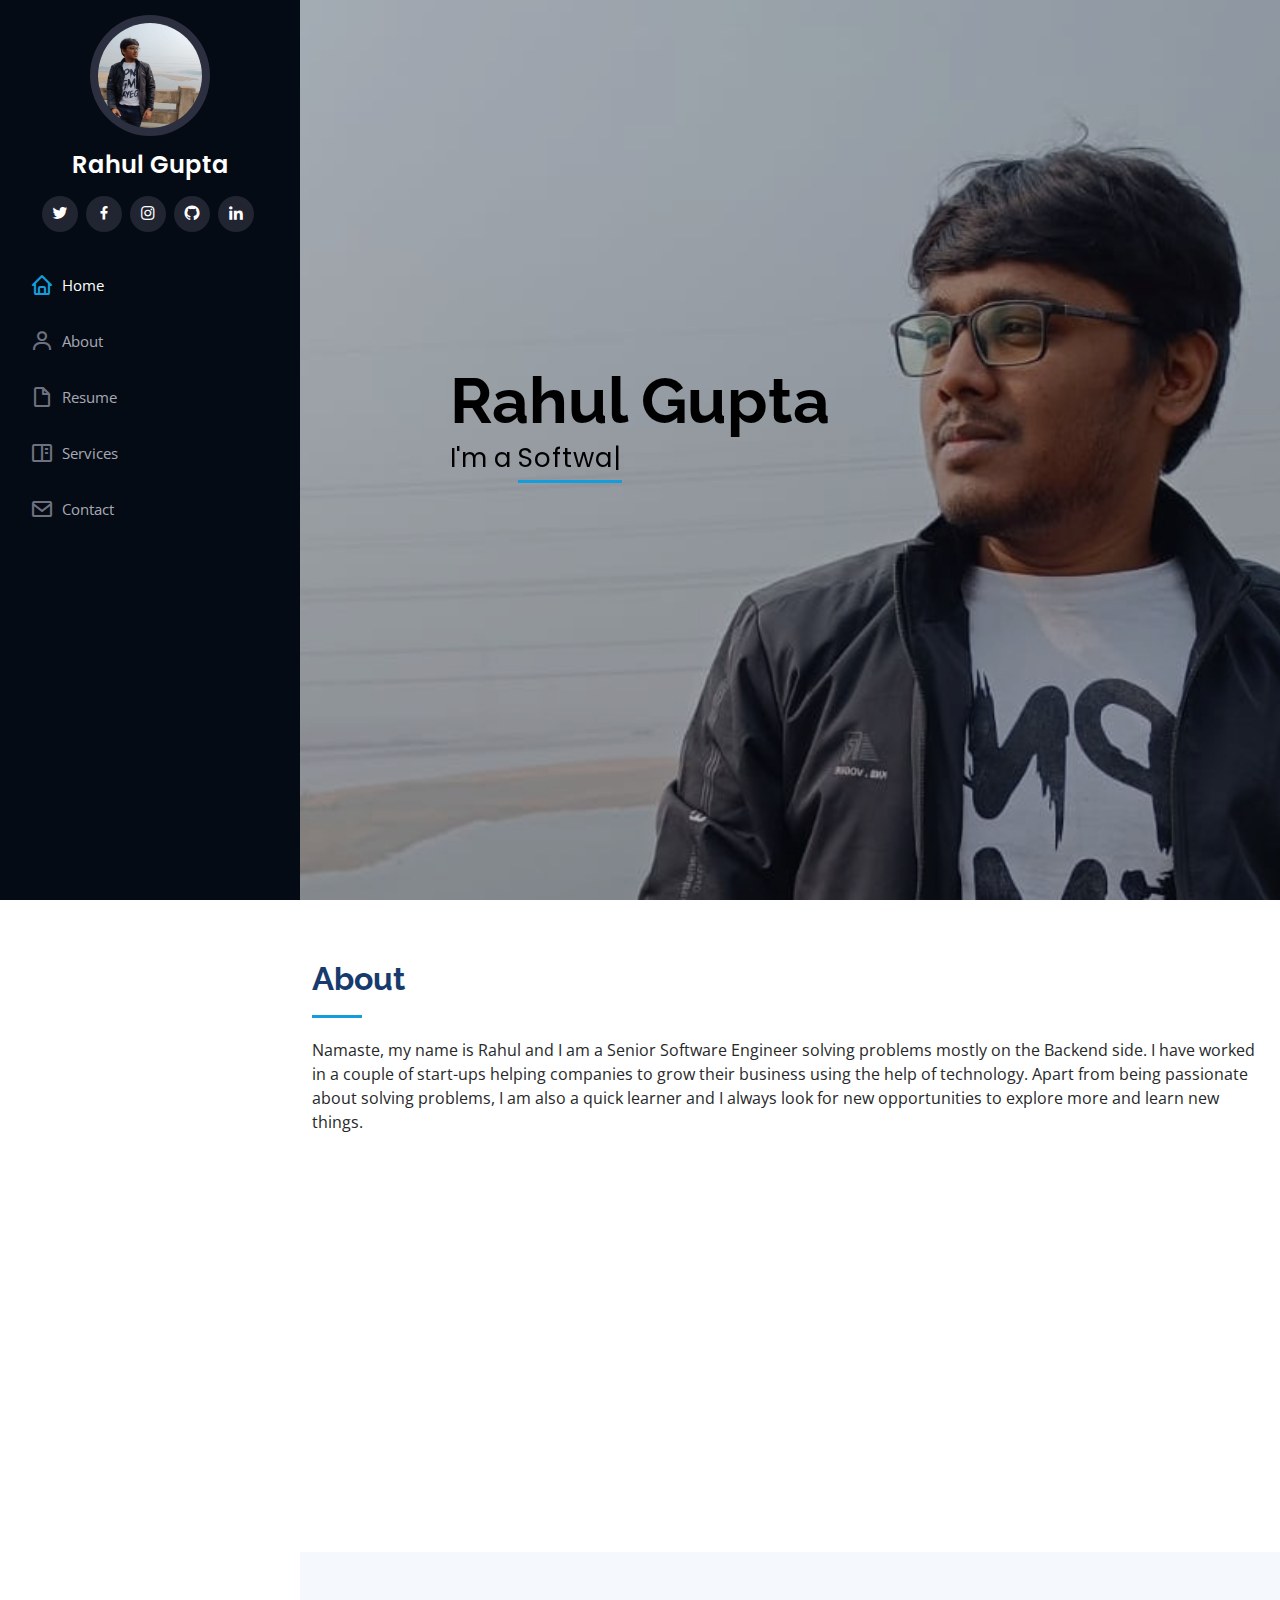
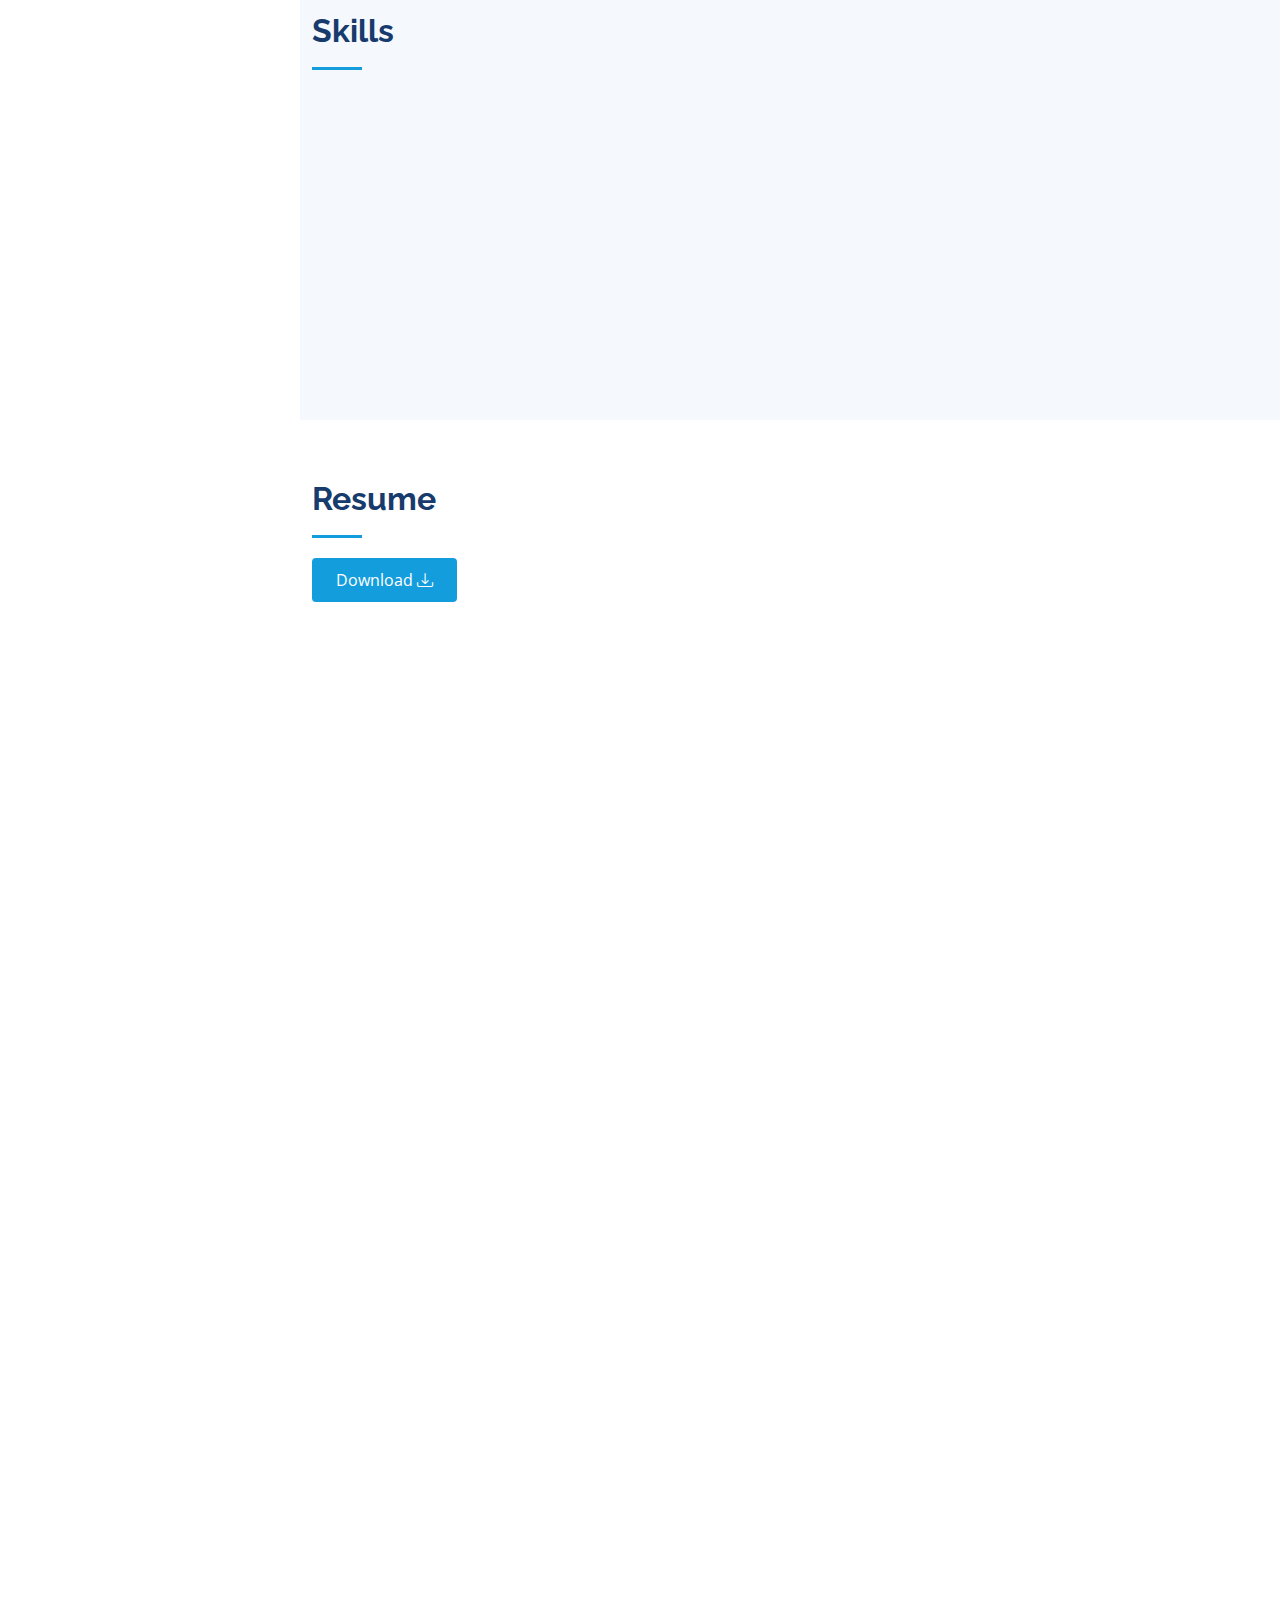
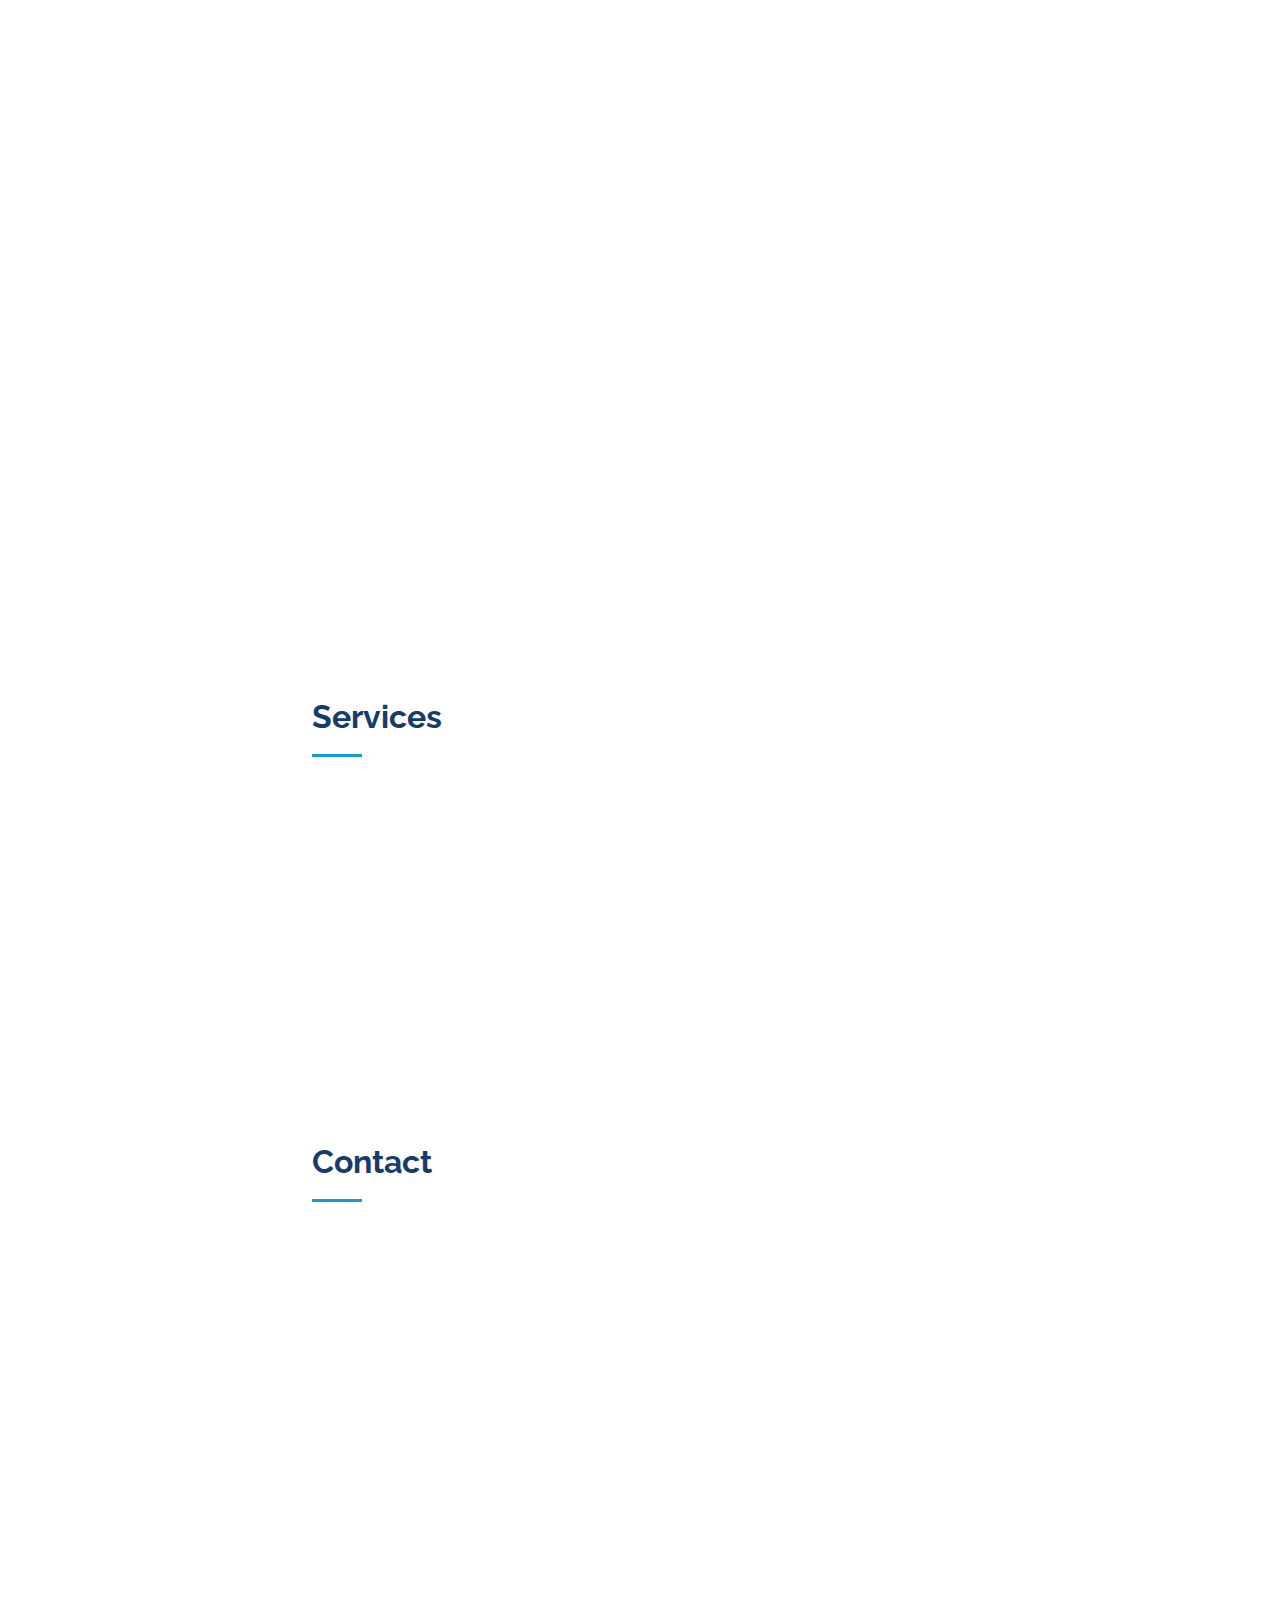
<file: index.html>
<!DOCTYPE html>
<html lang="en">

<head>
  <meta charset="utf-8">
  <meta content="width=device-width, initial-scale=1.0" name="viewport">

  <title>iPortfolio Bootstrap Template - Index</title>
  <meta content="" name="description">
  <meta content="" name="keywords">

  <!-- Favicons -->
  <link href="assets/img/favicon.png" rel="icon">
  <link href="assets/img/apple-touch-icon.png" rel="apple-touch-icon">

  <!-- Google Fonts -->
  <link href="https://fonts.googleapis.com/css?family=Open+Sans:300,300i,400,400i,600,600i,700,700i|Raleway:300,300i,400,400i,500,500i,600,600i,700,700i|Poppins:300,300i,400,400i,500,500i,600,600i,700,700i" rel="stylesheet">

  <!-- Vendor CSS Files -->
  <link href="assets/vendor/aos/aos.css" rel="stylesheet">
  <link href="assets/vendor/bootstrap/css/bootstrap.min.css" rel="stylesheet">
  <link href="assets/vendor/bootstrap-icons/bootstrap-icons.css" rel="stylesheet">
  <link href="assets/vendor/boxicons/css/boxicons.min.css" rel="stylesheet">
  <link href="assets/vendor/glightbox/css/glightbox.min.css" rel="stylesheet">
  <link href="assets/vendor/swiper/swiper-bundle.min.css" rel="stylesheet">

  <!-- Template Main CSS File -->
  <link href="assets/css/style.css" rel="stylesheet">

  <!-- =======================================================
  * Template Name: iPortfolio - v3.8.1
  * Template URL: https://bootstrapmade.com/iportfolio-bootstrap-portfolio-websites-template/
  * Author: BootstrapMade.com
  * License: https://bootstrapmade.com/license/
  ======================================================== -->
</head>

<body>

  <!-- ======= Mobile nav toggle button ======= -->
  <i class="bi bi-list mobile-nav-toggle d-xl-none"></i>

  <!-- ======= Header ======= -->
  <header id="header">
    <div class="d-flex flex-column">

      <div class="profile">
        <img src="assets/img/profile-img.jpg" alt="" class="img-fluid rounded-circle">
        <h1 class="text-light"><a href="index.html">Rahul Gupta</a></h1>
        <div class="social-links mt-3 text-center">
          <a href="https://twitter.com/RahulGu18995266" target="_blank" class="twitter"><i class="bx bxl-twitter"></i></a>
          <a href="https://www.facebook.com/profile.php?id=100006528968571" target="_blank" class="facebook"><i class="bx bxl-facebook"></i></a>
          <a href="https://www.instagram.com/rahulg4132/" target="_blank" class="instagram"><i class="bx bxl-instagram"></i></a>
          <a href="https://github.com/rahulg4132" target="_blank" class="github"><i class="bx bxl-github"></i></a>
          <a href="https://www.linkedin.com/in/rahul-gupta-300526149/" target="_blank" class="linkedin"><i class="bx bxl-linkedin"></i></a>
        </div>
      </div>

      <nav id="navbar" class="nav-menu navbar">
        <ul>
          <li><a href="#hero" class="nav-link scrollto active"><i class="bx bx-home"></i> <span>Home</span></a></li>
          <li><a href="#about" class="nav-link scrollto"><i class="bx bx-user"></i> <span>About</span></a></li>
          <li><a href="#resume" class="nav-link scrollto"><i class="bx bx-file-blank"></i> <span>Resume</span></a></li>
          <li><a href="#services" class="nav-link scrollto"><i class="bx bx-book-content"></i> <span>Services</span></a></li>
          <!-- <li><a href="#testimonials" class="nav-link scrollto"><i class="bx bx-server"></i> <span>Testimonials</span></a></li> -->
          <li><a href="#contact" class="nav-link scrollto"><i class="bx bx-envelope"></i> <span>Contact</span></a></li>
        </ul>
      </nav><!-- .nav-menu -->
    </div>
  </header><!-- End Header -->

  <!-- ======= Hero Section ======= -->
  <section id="hero" class="d-flex flex-column justify-content-center align-items-center">
    <div class="hero-container" data-aos="fade-in">
      <h1>Rahul Gupta</h1>
      <p>I'm a <span class="typed" data-typed-items="Software Engineer, Backend Developer"></span></p>
    </div>
  </section><!-- End Hero -->

  <main id="main">

    <!-- ======= About Section ======= -->
    <section id="about" class="about">
      <div class="container">

        <div class="section-title">
          <h2>About</h2>
          <p>Namaste, my name is Rahul and I am a Senior Software Engineer solving problems mostly on the Backend side. I have worked in a couple of start-ups helping companies to grow their business using the help of technology. Apart from being passionate about solving problems, I am also a quick learner and I always look for new opportunities to explore more and learn new things.</p>
        </div>

        <div class="row">
          <div class="col-lg-4" data-aos="fade-right">
            <img src="assets/img/profile-img.jpg" class="img-fluid" alt="">
          </div>
          <div class="col-lg-8 pt-4 pt-lg-0 content" data-aos="fade-left">
            <h3>Senior Software Engineer</h3>
            <p class="fst-italic">
              Backend Developer
            </p>
            <div class="row">
              <div class="col-lg-6">
                <ul>
                  <li><i class="bi bi-chevron-right"></i> <strong>Birthday:</strong> <span>19 Jan, 1998</span></li>
                  <li><i class="bi bi-chevron-right"></i> <strong>Website:</strong> <span>www.example.com</span></li>
                  <li><i class="bi bi-chevron-right"></i> <strong>Phone:</strong> <span>+91-7699601836</span></li>
                  <li><i class="bi bi-chevron-right"></i> <strong>Email:</strong> <span>rahulg4132@gmail.com</span></li>
                  
                </ul>
              </div>
              <div class="col-lg-6">
                <ul>
                  <li><i class="bi bi-chevron-right"></i> <strong>Age:</strong> <span>24</span></li>
                  <li><i class="bi bi-chevron-right"></i> <strong>Degree:</strong> <span>B.Tech</span></li>
                  <li><i class="bi bi-chevron-right"></i> <strong>College:</strong> <span>IIT (ISM) Dhanbad</span></li>
                  <li><i class="bi bi-chevron-right"></i> <strong>YOE:</strong> <span>2 yrs</span></li>
                </ul>
              </div>
            </div>
            <br>
            <p class="fst-italic">
              “Any fool can write code that a computer can understand. Good programmers write code that humans can understand.” -- Martin Fowler
            </p>
          </div>
        </div>

      </div>
    </section>
    <!-- End About Section -->

    <!-- ======= Facts Section ======= -->
    <!-- <section id="facts" class="facts">
      <div class="container">

        <div class="section-title">
          <h2>Facts</h2>
          <p>Magnam dolores commodi suscipit. Necessitatibus eius consequatur ex aliquid fuga eum quidem. Sit sint consectetur velit. Quisquam quos quisquam cupiditate. Et nemo qui impedit suscipit alias ea. Quia fugiat sit in iste officiis commodi quidem hic quas.</p>
        </div>

        <div class="row no-gutters">

          <div class="col-lg-3 col-md-6 d-md-flex align-items-md-stretch" data-aos="fade-up">
            <div class="count-box">
              <i class="bi bi-emoji-smile"></i>
              <span data-purecounter-start="0" data-purecounter-end="232" data-purecounter-duration="1" class="purecounter"></span>
              <p><strong>Happy Clients</strong> consequuntur quae</p>
            </div>
          </div>

          <div class="col-lg-3 col-md-6 d-md-flex align-items-md-stretch" data-aos="fade-up" data-aos-delay="100">
            <div class="count-box">
              <i class="bi bi-journal-richtext"></i>
              <span data-purecounter-start="0" data-purecounter-end="521" data-purecounter-duration="1" class="purecounter"></span>
              <p><strong>Projects</strong> adipisci atque cum quia aut</p>
            </div>
          </div>

          <div class="col-lg-3 col-md-6 d-md-flex align-items-md-stretch" data-aos="fade-up" data-aos-delay="200">
            <div class="count-box">
              <i class="bi bi-headset"></i>
              <span data-purecounter-start="0" data-purecounter-end="1453" data-purecounter-duration="1" class="purecounter"></span>
              <p><strong>Hours Of Support</strong> aut commodi quaerat</p>
            </div>
          </div>

          <div class="col-lg-3 col-md-6 d-md-flex align-items-md-stretch" data-aos="fade-up" data-aos-delay="300">
            <div class="count-box">
              <i class="bi bi-people"></i>
              <span data-purecounter-start="0" data-purecounter-end="32" data-purecounter-duration="1" class="purecounter"></span>
              <p><strong>Hard Workers</strong> rerum asperiores dolor</p>
            </div>
          </div>

        </div>

      </div>
    </section> -->
    <!-- End Facts Section -->

    <!-- ======= Skills Section ======= -->
    <section id="skills" class="skills section-bg">
      <div class="container">

        <div class="section-title">
          <h2>Skills</h2>
        </div>

        <div class="row skills-content">

          <div class="col-lg-6" data-aos="fade-up">

            <div class="progress">
              <span class="skill">Spring Boot <i class="val">85%</i></span>
              <div class="progress-bar-wrap">
                <div class="progress-bar" role="progressbar" aria-valuenow="85" aria-valuemin="0" aria-valuemax="100"></div>
              </div>
            </div>

            <div class="progress">
              <span class="skill">Node.js <i class="val">90%</i></span>
              <div class="progress-bar-wrap">
                <div class="progress-bar" role="progressbar" aria-valuenow="90" aria-valuemin="0" aria-valuemax="100"></div>
              </div>
            </div>

            <div class="progress">
              <span class="skill">AWS <i class="val">85%</i></span>
              <div class="progress-bar-wrap">
                <div class="progress-bar" role="progressbar" aria-valuenow="85" aria-valuemin="0" aria-valuemax="100"></div>
              </div>
            </div>

            <div class="progress">
              <span class="skill">GIT <i class="val">100%</i></span>
              <div class="progress-bar-wrap">
                <div class="progress-bar" role="progressbar" aria-valuenow="100" aria-valuemin="0" aria-valuemax="100"></div>
              </div>
            </div>

          </div>

          <div class="col-lg-6" data-aos="fade-up" data-aos-delay="100">

            <div class="progress">
              <span class="skill">Java <i class="val">95%</i></span>
              <div class="progress-bar-wrap">
                <div class="progress-bar" role="progressbar" aria-valuenow="95" aria-valuemin="0" aria-valuemax="100"></div>
              </div>
            </div>

            <div class="progress">
              <span class="skill">JavaScript <i class="val">90%</i></span>
              <div class="progress-bar-wrap">
                <div class="progress-bar" role="progressbar" aria-valuenow="90" aria-valuemin="0" aria-valuemax="100"></div>
              </div>
            </div>

            <div class="progress">
              <span class="skill">MySQL <i class="val">95%</i></span>
              <div class="progress-bar-wrap">
                <div class="progress-bar" role="progressbar" aria-valuenow="95" aria-valuemin="0" aria-valuemax="100"></div>
              </div>
            </div>

            <div class="progress">
              <span class="skill">Data Structures <i class="val">90%</i></span>
              <div class="progress-bar-wrap">
                <div class="progress-bar" role="progressbar" aria-valuenow="90" aria-valuemin="0" aria-valuemax="100"></div>
              </div>
            </div>

          </div>

        </div>

      </div>
    </section><!-- End Skills Section -->

    <!-- ======= Resume Section ======= -->
    <section id="resume" class="resume">
      <div class="container">

        <div class="section-title">
          <h2>Resume</h2>
          <button type="submit" onClick="window.open('https://drive.google.com/file/d/1LjHqsCtF-iK7hFUr6l5WvE7aHweCGL0A/view?usp=sharing');">
            Download <i class="bi bi-download"></i>
          </button>
        </div>

        <div class="row">

          <div class="col-lg-6" data-aos="fade-up">
            <h3 class="resume-title">Education</h3>
            <div class="resume-item">
              <h4>Bachelor of Technology</h4>
              <h6><em>Indian Institute of Technology (ISM) Dhanbad</em></h6>
              <h5>2016 - 2020</h5>
              <p>CGPA: <em>8.44</em></p>
            </div>
            <div class="resume-item">
              <h4>12th Standard, CBSE</h4>
              <h6><em>DAV Model School, Durgapur</em></h6>
              <h5>2016</h5>
              <p>Percentage: <em>90.8</em></p>
            </div>
            <div class="resume-item">
              <h4>10th Standard, ICSE</h4>
              <h6><em>St. Peter's School, Durgapur</em></h6>
              <h5>2014</h5>
              <p>Percentage: <em>91.8</em></p>
            </div>

            <h3 class="resume-title">Projects</h3>
            <div class="resume-item">
              <h4>CovidSit - A real-time update of the Corona situation</h4>
              <h5>July, 2020</h5>
              <ul>
                <li>Designed a web-app which fetches data of the Covid-19 affected people across the globe and displayed it with a graphical approach</li>
                <li>Framework used - ANGULAR</li>
                <li><a href = "https://github.com/rahulg4132/CovidSit">Github Repository Link</a></li>
              </ul>
            </div>
            <div class="resume-item">
              <h4>B-Spline Surface Fitting using Genetic Algorithm</h4>
              <h5>April, 2020</h5>
              <ul>
                <li>Applied Genetic Algorithm optimization approach in order to reconstruct a B-spline surface from a set of 3-D data points and the resultant reconstructed 3-D view of the object is displayed in Visual Studio using concepts of OpenGL</li>
                <li>Obtained data points by cad modelling and reconstructed surfaces with the help of reverse engineering</li>
              </ul>
            </div>

            <h3 class="resume-title">Interests</h3>
            <div class="resume-item">
              <p>Investment</p>
            </div>
            <div class="resume-item">
              <p>Travelling</p>
            </div>
            <div class="resume-item">
              <p>Solving Rubik's Cube</p>
            </div>
          </div>
          
          <div class="col-lg-6" data-aos="fade-up" data-aos-delay="100">
            <h3 class="resume-title">Professional Experience</h3>
            <div class="resume-item">
              <h4>Senior Software Engineer</h4>
              <h6><em>Headout</em></h6>
              <h5>Aug 2022 - Present</h5>
            </div>
            <div class="resume-item">
              <h4>Senior Software Engineer</h4>
              <h6><em>ula</em></h6>
              <h5>Nov 2021 - July 2022</h5>
              <ul>
                <li>Cash Reconciliation - Successfully designed and developed a fully event-driven system to handle the entire offline cash flow in ula system. Its already reconciling money worth $50,000 per day</li>
                <li>Successfully developed the entire Anti-Fraud feature to minimise the fraud by almost 75%, helping ula save almost $4,000/day</li>
              </ul>
            </div>
            <div class="resume-item">
              <h4>Software Engineer</h4>
              <h6><em>ula</em></h6>
              <h5>Nov 2020 - Nov 2021</h5>
              <ul>
                <li>Single-handedly developed pickup point recommendation engine which would suggest new & closer pickup point to the customer, ultimately helping both customer & the pickup point partners</li>
                <li>Successfully developed the entire backend for Logistics app, with almost 100% adoption rate. This helps us in tracking and increasing visibility of the orders and it has reduced operation teams effort</li>
                <li>Successfully designed and built the Delivery Fee concept in ula, leading to 50% growth in the no. of orders and 4% increase in the GMV</li>
                <li>Designed and developed the Aggregation system in ula which aggregates all the orders of the unique customers having the same SLA, thus simplifying multiple deliveries on a single day</li>
              </ul>
            </div>
            <div class="resume-item">
              <h4>Software Developer Trainee</h4>
              <h6><em>Beehyv Software Solutions Pvt. Ltd.</em></h6>
              <h5>Aug 2020 - Oct 2020</h5>
              <ul>
                <li>Underwent training for Full Stack Java Developer</li>
              </ul>
            </div>

            <h3 class="resume-title">Achievements</h3>
            <div class="resume-item">
              <p>Google Kickstart Round-F 2020, Rank - 1704</p>
            </div>
            <div class="resume-item">
              <p>GeeksforGeeks Institute Rank - 54 in Data Structures and Algorithms</p>
            </div>
            <div class="resume-item">
              <p>Secured 2nd rank in the online aptitude contest “Math Whiz” held by Learning Pundits</p>
            </div>
            <div class="resume-item">
              <p>Secured All India Rank 4132 among 1.5 million aspirants in JEE Advanced 2016</p>
            </div>
          </div>
        </div>

      </div>
    </section><!-- End Resume Section -->

    <!-- ======= Portfolio Section ======= -->
    <!-- <section id="portfolio" class="portfolio section-bg">
      <div class="container">

        <div class="section-title">
          <h2>Portfolio</h2>
          <p>Magnam dolores commodi suscipit. Necessitatibus eius consequatur ex aliquid fuga eum quidem. Sit sint consectetur velit. Quisquam quos quisquam cupiditate. Et nemo qui impedit suscipit alias ea. Quia fugiat sit in iste officiis commodi quidem hic quas.</p>
        </div>

        <div class="row" data-aos="fade-up">
          <div class="col-lg-12 d-flex justify-content-center">
            <ul id="portfolio-flters">
              <li data-filter="*" class="filter-active">All</li>
              <li data-filter=".filter-app">App</li>
              <li data-filter=".filter-card">Card</li>
              <li data-filter=".filter-web">Web</li>
            </ul>
          </div>
        </div>

        <div class="row portfolio-container" data-aos="fade-up" data-aos-delay="100">

          <div class="col-lg-4 col-md-6 portfolio-item filter-app">
            <div class="portfolio-wrap">
              <img src="assets/img/portfolio/portfolio-1.jpg" class="img-fluid" alt="">
              <div class="portfolio-links">
                <a href="assets/img/portfolio/portfolio-1.jpg" data-gallery="portfolioGallery" class="portfolio-lightbox" title="App 1"><i class="bx bx-plus"></i></a>
                <a href="portfolio-details.html" title="More Details"><i class="bx bx-link"></i></a>
              </div>
            </div>
          </div>

          <div class="col-lg-4 col-md-6 portfolio-item filter-web">
            <div class="portfolio-wrap">
              <img src="assets/img/portfolio/portfolio-2.jpg" class="img-fluid" alt="">
              <div class="portfolio-links">
                <a href="assets/img/portfolio/portfolio-2.jpg" data-gallery="portfolioGallery" class="portfolio-lightbox" title="Web 3"><i class="bx bx-plus"></i></a>
                <a href="portfolio-details.html" title="More Details"><i class="bx bx-link"></i></a>
              </div>
            </div>
          </div>

          <div class="col-lg-4 col-md-6 portfolio-item filter-app">
            <div class="portfolio-wrap">
              <img src="assets/img/portfolio/portfolio-3.jpg" class="img-fluid" alt="">
              <div class="portfolio-links">
                <a href="assets/img/portfolio/portfolio-3.jpg" data-gallery="portfolioGallery" class="portfolio-lightbox" title="App 2"><i class="bx bx-plus"></i></a>
                <a href="portfolio-details.html" title="More Details"><i class="bx bx-link"></i></a>
              </div>
            </div>
          </div>

          <div class="col-lg-4 col-md-6 portfolio-item filter-card">
            <div class="portfolio-wrap">
              <img src="assets/img/portfolio/portfolio-4.jpg" class="img-fluid" alt="">
              <div class="portfolio-links">
                <a href="assets/img/portfolio/portfolio-4.jpg" data-gallery="portfolioGallery" class="portfolio-lightbox" title="Card 2"><i class="bx bx-plus"></i></a>
                <a href="portfolio-details.html" title="More Details"><i class="bx bx-link"></i></a>
              </div>
            </div>
          </div>

          <div class="col-lg-4 col-md-6 portfolio-item filter-web">
            <div class="portfolio-wrap">
              <img src="assets/img/portfolio/portfolio-5.jpg" class="img-fluid" alt="">
              <div class="portfolio-links">
                <a href="assets/img/portfolio/portfolio-5.jpg" data-gallery="portfolioGallery" class="portfolio-lightbox" title="Web 2"><i class="bx bx-plus"></i></a>
                <a href="portfolio-details.html" title="More Details"><i class="bx bx-link"></i></a>
              </div>
            </div>
          </div>

          <div class="col-lg-4 col-md-6 portfolio-item filter-app">
            <div class="portfolio-wrap">
              <img src="assets/img/portfolio/portfolio-6.jpg" class="img-fluid" alt="">
              <div class="portfolio-links">
                <a href="assets/img/portfolio/portfolio-6.jpg" data-gallery="portfolioGallery" class="portfolio-lightbox" title="App 3"><i class="bx bx-plus"></i></a>
                <a href="portfolio-details.html" title="More Details"><i class="bx bx-link"></i></a>
              </div>
            </div>
          </div>

          <div class="col-lg-4 col-md-6 portfolio-item filter-card">
            <div class="portfolio-wrap">
              <img src="assets/img/portfolio/portfolio-7.jpg" class="img-fluid" alt="">
              <div class="portfolio-links">
                <a href="assets/img/portfolio/portfolio-7.jpg" data-gallery="portfolioGallery" class="portfolio-lightbox" title="Card 1"><i class="bx bx-plus"></i></a>
                <a href="portfolio-details.html" title="More Details"><i class="bx bx-link"></i></a>
              </div>
            </div>
          </div>

          <div class="col-lg-4 col-md-6 portfolio-item filter-card">
            <div class="portfolio-wrap">
              <img src="assets/img/portfolio/portfolio-8.jpg" class="img-fluid" alt="">
              <div class="portfolio-links">
                <a href="assets/img/portfolio/portfolio-8.jpg" data-gallery="portfolioGallery" class="portfolio-lightbox" title="Card 3"><i class="bx bx-plus"></i></a>
                <a href="portfolio-details.html" title="More Details"><i class="bx bx-link"></i></a>
              </div>
            </div>
          </div>

          <div class="col-lg-4 col-md-6 portfolio-item filter-web">
            <div class="portfolio-wrap">
              <img src="assets/img/portfolio/portfolio-9.jpg" class="img-fluid" alt="">
              <div class="portfolio-links">
                <a href="assets/img/portfolio/portfolio-9.jpg" data-gallery="portfolioGallery" class="portfolio-lightbox" title="Web 3"><i class="bx bx-plus"></i></a>
                <a href="portfolio-details.html" title="More Details"><i class="bx bx-link"></i></a>
              </div>
            </div>
          </div>

        </div>

      </div>
    </section> -->
    <!-- End Portfolio Section -->

    <!-- ======= Services Section ======= -->
    <section id="services" class="services">
      <div class="container">

        <div class="section-title">
          <h2>Services</h2>
        </div>

        <div class="row">
          <div class="col-lg-4 col-md-6 icon-box" data-aos="fade-up">
            <div class="icon"><i class="bi bi-code-slash"></i></div>
            <h4 class="title">Backend Development</h4>
            <p class="description">Having 2 years of experience and contributing to the technical industry with my knowledge of backend side development and growing the business of couple of start-ups in India</p>
          </div>
          <div class="col-lg-4 col-md-6 icon-box" data-aos="fade-up" data-aos-delay="100">
            <div class="icon"><i class="bi bi-globe"></i></div>
            <h4 class="title">Website Development</h4>
            <p class="description">Growing my knowledge in the website development side and working on couple of projects to get a proper grasp of it and excel in this field</p>
          </div>
          <!-- <div class="col-lg-4 col-md-6 icon-box" data-aos="fade-up" data-aos-delay="200">
            <div class="icon"><i class="bi bi-bar-chart"></i></div>
            <h4 class="title"><a href="">Sed ut perspiciatis</a></h4>
            <p class="description">Duis aute irure dolor in reprehenderit in voluptate velit esse cillum dolore eu fugiat nulla pariatur</p>
          </div>
          <div class="col-lg-4 col-md-6 icon-box" data-aos="fade-up" data-aos-delay="300">
            <div class="icon"><i class="bi bi-binoculars"></i></div>
            <h4 class="title"><a href="">Magni Dolores</a></h4>
            <p class="description">Excepteur sint occaecat cupidatat non proident, sunt in culpa qui officia deserunt mollit anim id est laborum</p>
          </div>
          <div class="col-lg-4 col-md-6 icon-box" data-aos="fade-up" data-aos-delay="400">
            <div class="icon"><i class="bi bi-brightness-high"></i></div>
            <h4 class="title"><a href="">Nemo Enim</a></h4>
            <p class="description">At vero eos et accusamus et iusto odio dignissimos ducimus qui blanditiis praesentium voluptatum deleniti atque</p>
          </div>
          <div class="col-lg-4 col-md-6 icon-box" data-aos="fade-up" data-aos-delay="500">
            <div class="icon"><i class="bi bi-calendar4-week"></i></div>
            <h4 class="title"><a href="">Eiusmod Tempor</a></h4>
            <p class="description">Et harum quidem rerum facilis est et expedita distinctio. Nam libero tempore, cum soluta nobis est eligendi</p>
          </div> -->
        </div>

      </div>
    </section>
    <!-- End Services Section -->

    <!-- ======= Testimonials Section ======= -->
    <!-- <section id="testimonials" class="testimonials section-bg">
      <div class="container">

        <div class="section-title">
          <h2>Testimonials</h2>
        </div>

        <div class="testimonials-slider swiper" data-aos="fade-up" data-aos-delay="100">
          <div class="swiper-wrapper">

            <div class="swiper-slide">
              <div class="testimonial-item" data-aos="fade-up">
                <p>
                  <i class="bx bxs-quote-alt-left quote-icon-left"></i>
                  Proin iaculis purus consequat sem cure digni ssim donec porttitora entum suscipit rhoncus. Accusantium quam, ultricies eget id, aliquam eget nibh et. Maecen aliquam, risus at semper.
                  <i class="bx bxs-quote-alt-right quote-icon-right"></i>
                </p>
                <img src="assets/img/testimonials/testimonials-1.jpg" class="testimonial-img" alt="">
                <h3>Saul Goodman</h3>
                <h4>Ceo &amp; Founder</h4>
              </div>
            </div>

            <div class="swiper-slide">
              <div class="testimonial-item" data-aos="fade-up" data-aos-delay="100">
                <p>
                  <i class="bx bxs-quote-alt-left quote-icon-left"></i>
                  Export tempor illum tamen malis malis eram quae irure esse labore quem cillum quid cillum eram malis quorum velit fore eram velit sunt aliqua noster fugiat irure amet legam anim culpa.
                  <i class="bx bxs-quote-alt-right quote-icon-right"></i>
                </p>
                <img src="assets/img/testimonials/testimonials-2.jpg" class="testimonial-img" alt="">
                <h3>Sara Wilsson</h3>
                <h4>Designer</h4>
              </div>
            </div>

            <div class="swiper-slide">
              <div class="testimonial-item" data-aos="fade-up" data-aos-delay="200">
                <p>
                  <i class="bx bxs-quote-alt-left quote-icon-left"></i>
                  Enim nisi quem export duis labore cillum quae magna enim sint quorum nulla quem veniam duis minim tempor labore quem eram duis noster aute amet eram fore quis sint minim.
                  <i class="bx bxs-quote-alt-right quote-icon-right"></i>
                </p>
                <img src="assets/img/testimonials/testimonials-3.jpg" class="testimonial-img" alt="">
                <h3>Jena Karlis</h3>
                <h4>Store Owner</h4>
              </div>
            </div>

          </div>
          <div class="swiper-pagination"></div>
        </div>

      </div>
    </section> -->
    <!-- End Testimonials Section -->

    <!-- ======= Contact Section ======= -->
    <section id="contact" class="contact">
      <div class="container">

        <div class="section-title">
          <h2>Contact</h2>
        </div>

        <div class="row" data-aos="fade-in">

          <div class="col-lg-5 d-flex align-items-stretch">
            <div class="info">
              <div class="address">
                <i class="bi bi-geo-alt"></i>
                <h4>Location:</h4>
                <p>16/7 Annapurna Nagar, Benachity, Durgapur - 713213</p>
              </div>

              <div class="email">
                <i class="bi bi-envelope"></i>
                <h4>Email:</h4>
                <p>rahulg4132@gmail.com</p>
              </div>

              <div class="phone">
                <i class="bi bi-phone"></i>
                <h4>Call:</h4>
                <p>+91-7699601836</p>
              </div>

              <div class="linkedin">
                <i class="bi bi-linkedin"></i>
                <h4>LinkedIn:</h4>
                <p><a href = "https://www.linkedin.com/in/rahul-gupta-300526149/" target="_blank">Visit</a></p>
                <!-- todo-rahul: open in new tab -->
              </div>

              <div class="github">
                <i class="bi bi-github"></i>
                <h4>Github:</h4>
                <p><a href = "https://github.com/rahulg4132" target="_blank">Visit</a></p>
              </div>

              <div class="website">
                <i class="bi bi-globe"></i>
                <h4>Website:</h4>
                <p><a href = "">Visit</a></p>
              </div>

              <!-- <iframe src="https://www.google.com/maps/embed?pb=!1m14!1m8!1m3!1d12097.433213460943!2d-74.0062269!3d40.7101282!3m2!1i1024!2i768!4f13.1!3m3!1m2!1s0x0%3A0xb89d1fe6bc499443!2sDowntown+Conference+Center!5e0!3m2!1smk!2sbg!4v1539943755621" frameborder="0" style="border:0; width: 100%; height: 290px;" allowfullscreen></iframe> -->
            </div>

          </div>

          <div class="col-lg-7 mt-5 mt-lg-0 d-flex align-items-stretch">
            <form action="forms/contact.php" method="post" role="form" class="php-email-form">
              <div class="row">
                <div class="form-group col-md-6">
                  <label for="name">Your Name</label>
                  <input type="text" name="name" class="form-control" id="name" required>
                </div>
                <div class="form-group col-md-6">
                  <label for="name">Your Email</label>
                  <input type="email" class="form-control" name="email" id="email" required>
                </div>
              </div>
              <div class="form-group">
                <label for="name">Subject</label>
                <input type="text" class="form-control" name="subject" id="subject" required>
              </div>
              <div class="form-group">
                <label for="name">Message</label>
                <textarea class="form-control" name="message" rows="10" required></textarea>
              </div>
              <div class="my-3">
                <div class="loading">Loading</div>
                <div class="error-message"></div>
                <div class="sent-message">Your message has been sent. Thank you!</div>
              </div>
              <div class="text-center"><button type="submit">Send Message</button></div>
            </form>
          </div>

        </div>

      </div>
    </section>
    <!-- End Contact Section -->

  </main><!-- End #main -->

  <!-- ======= Footer ======= -->
  <!-- All the links in the footer should remain intact. -->
  <!-- You can delete the links only if you purchased the pro version. -->
  <!-- Licensing information: https://bootstrapmade.com/license/ -->
  <!-- Purchase the pro version with working PHP/AJAX contact form: https://bootstrapmade.com/iportfolio-bootstrap-portfolio-websites-template/ -->
  <!-- <footer id="footer">
    <div class="container">
      <div class="copyright">
        &copy; Copyright <strong><span>iPortfolio</span></strong>
      </div>
      <div class="credits">
        
        Designed by <a href="https://bootstrapmade.com/">BootstrapMade</a>
      </div>
    </div>
  </footer> -->
  <!-- End  Footer -->

  <a href="#" class="back-to-top d-flex align-items-center justify-content-center"><i class="bi bi-arrow-up-short"></i></a>

  <!-- Vendor JS Files -->
  <script src="assets/vendor/purecounter/purecounter_vanilla.js"></script>
  <script src="assets/vendor/aos/aos.js"></script>
  <script src="assets/vendor/bootstrap/js/bootstrap.bundle.min.js"></script>
  <script src="assets/vendor/glightbox/js/glightbox.min.js"></script>
  <script src="assets/vendor/isotope-layout/isotope.pkgd.min.js"></script>
  <script src="assets/vendor/swiper/swiper-bundle.min.js"></script>
  <script src="assets/vendor/typed.js/typed.min.js"></script>
  <script src="assets/vendor/waypoints/noframework.waypoints.js"></script>
  <script src="assets/vendor/php-email-form/validate.js"></script>

  <!-- Template Main JS File -->
  <script src="assets/js/main.js"></script>

</body>

</html>
</file>
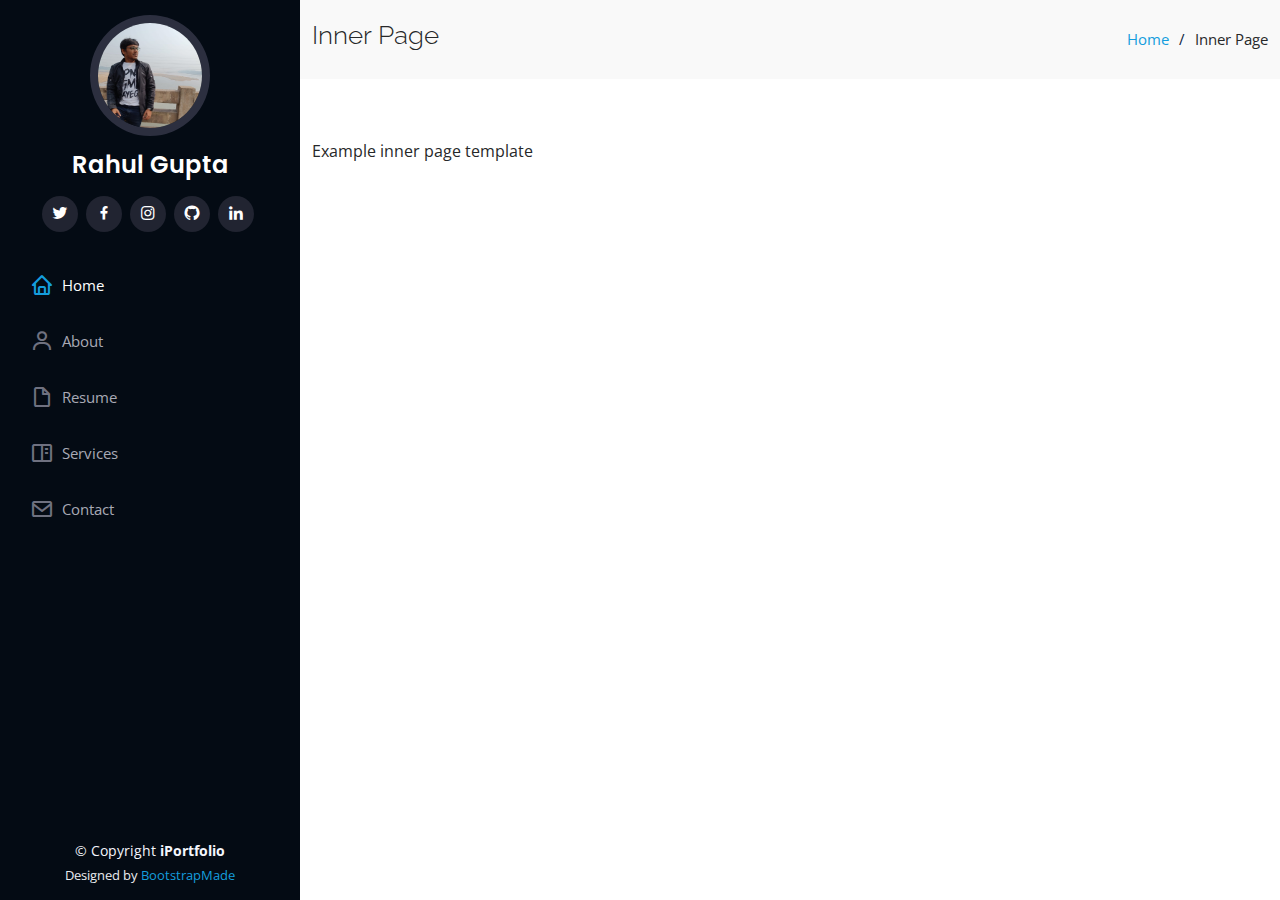
<file: inner-page.html>
<!DOCTYPE html>
<html lang="en">

<head>
  <meta charset="utf-8">
  <meta content="width=device-width, initial-scale=1.0" name="viewport">

  <title>Inner Page - iPortfolio Bootstrap Template</title>
  <meta content="" name="description">
  <meta content="" name="keywords">

  <!-- Favicons -->
  <link href="assets/img/favicon.png" rel="icon">
  <link href="assets/img/apple-touch-icon.png" rel="apple-touch-icon">

  <!-- Google Fonts -->
  <link href="https://fonts.googleapis.com/css?family=Open+Sans:300,300i,400,400i,600,600i,700,700i|Raleway:300,300i,400,400i,500,500i,600,600i,700,700i|Poppins:300,300i,400,400i,500,500i,600,600i,700,700i" rel="stylesheet">

  <!-- Vendor CSS Files -->
  <link href="assets/vendor/aos/aos.css" rel="stylesheet">
  <link href="assets/vendor/bootstrap/css/bootstrap.min.css" rel="stylesheet">
  <link href="assets/vendor/bootstrap-icons/bootstrap-icons.css" rel="stylesheet">
  <link href="assets/vendor/boxicons/css/boxicons.min.css" rel="stylesheet">
  <link href="assets/vendor/glightbox/css/glightbox.min.css" rel="stylesheet">
  <link href="assets/vendor/swiper/swiper-bundle.min.css" rel="stylesheet">

  <!-- Template Main CSS File -->
  <link href="assets/css/style.css" rel="stylesheet">

  <!-- =======================================================
  * Template Name: iPortfolio - v3.8.1
  * Template URL: https://bootstrapmade.com/iportfolio-bootstrap-portfolio-websites-template/
  * Author: BootstrapMade.com
  * License: https://bootstrapmade.com/license/
  ======================================================== -->
</head>

<body>

  <!-- ======= Mobile nav toggle button ======= -->
  <i class="bi bi-list mobile-nav-toggle d-xl-none"></i>

  <!-- ======= Header ======= -->
  <header id="header">
    <div class="d-flex flex-column">

      <div class="profile">
        <img src="assets/img/profile-img.jpg" alt="" class="img-fluid rounded-circle">
        <h1 class="text-light"><a href="index.html">Rahul Gupta</a></h1>
        <div class="social-links mt-3 text-center">
          <a href="https://twitter.com/RahulGu18995266" target="_blank" class="twitter"><i class="bx bxl-twitter"></i></a>
          <a href="https://www.facebook.com/profile.php?id=100006528968571" target="_blank" class="facebook"><i class="bx bxl-facebook"></i></a>
          <a href="https://www.instagram.com/rahulg4132/" target="_blank" class="instagram"><i class="bx bxl-instagram"></i></a>
          <a href="https://github.com/rahulg4132" target="_blank" class="github"><i class="bx bxl-github"></i></a>
          <a href="https://www.linkedin.com/in/rahul-gupta-300526149/" target="_blank" class="linkedin"><i class="bx bxl-linkedin"></i></a>
        </div>
      </div>

      <nav id="navbar" class="nav-menu navbar">
        <ul>
          <li><a href="#hero" class="nav-link scrollto active"><i class="bx bx-home"></i> <span>Home</span></a></li>
          <li><a href="#about" class="nav-link scrollto"><i class="bx bx-user"></i> <span>About</span></a></li>
          <li><a href="#resume" class="nav-link scrollto"><i class="bx bx-file-blank"></i> <span>Resume</span></a></li>
          <li><a href="#services" class="nav-link scrollto"><i class="bx bx-book-content"></i> <span>Services</span></a></li>
          <!-- <li><a href="#testimonials" class="nav-link scrollto"><i class="bx bx-server"></i> <span>Testimonials</span></a></li> -->
          <li><a href="#contact" class="nav-link scrollto"><i class="bx bx-envelope"></i> <span>Contact</span></a></li>
        </ul>
      </nav><!-- .nav-menu -->
    </div>
  </header><!-- End Header -->

  <main id="main">

    <!-- ======= Breadcrumbs ======= -->
    <section class="breadcrumbs">
      <div class="container">

        <div class="d-flex justify-content-between align-items-center">
          <h2>Inner Page</h2>
          <ol>
            <li><a href="index.html">Home</a></li>
            <li>Inner Page</li>
          </ol>
        </div>

      </div>
    </section><!-- End Breadcrumbs -->

    <section class="inner-page">
      <div class="container">
        <p>
          Example inner page template
        </p>
      </div>
    </section>

  </main><!-- End #main -->

  <!-- ======= Footer ======= -->
  <footer id="footer">
    <div class="container">
      <div class="copyright">
        &copy; Copyright <strong><span>iPortfolio</span></strong>
      </div>
      <div class="credits">
        <!-- All the links in the footer should remain intact. -->
        <!-- You can delete the links only if you purchased the pro version. -->
        <!-- Licensing information: https://bootstrapmade.com/license/ -->
        <!-- Purchase the pro version with working PHP/AJAX contact form: https://bootstrapmade.com/iportfolio-bootstrap-portfolio-websites-template/ -->
        Designed by <a href="https://bootstrapmade.com/">BootstrapMade</a>
      </div>
    </div>
  </footer><!-- End  Footer -->

  <a href="#" class="back-to-top d-flex align-items-center justify-content-center"><i class="bi bi-arrow-up-short"></i></a>

  <!-- Vendor JS Files -->
  <script src="assets/vendor/purecounter/purecounter_vanilla.js"></script>
  <script src="assets/vendor/aos/aos.js"></script>
  <script src="assets/vendor/bootstrap/js/bootstrap.bundle.min.js"></script>
  <script src="assets/vendor/glightbox/js/glightbox.min.js"></script>
  <script src="assets/vendor/isotope-layout/isotope.pkgd.min.js"></script>
  <script src="assets/vendor/swiper/swiper-bundle.min.js"></script>
  <script src="assets/vendor/typed.js/typed.min.js"></script>
  <script src="assets/vendor/waypoints/noframework.waypoints.js"></script>
  <script src="assets/vendor/php-email-form/validate.js"></script>

  <!-- Template Main JS File -->
  <script src="assets/js/main.js"></script>

</body>

</html>
</file>
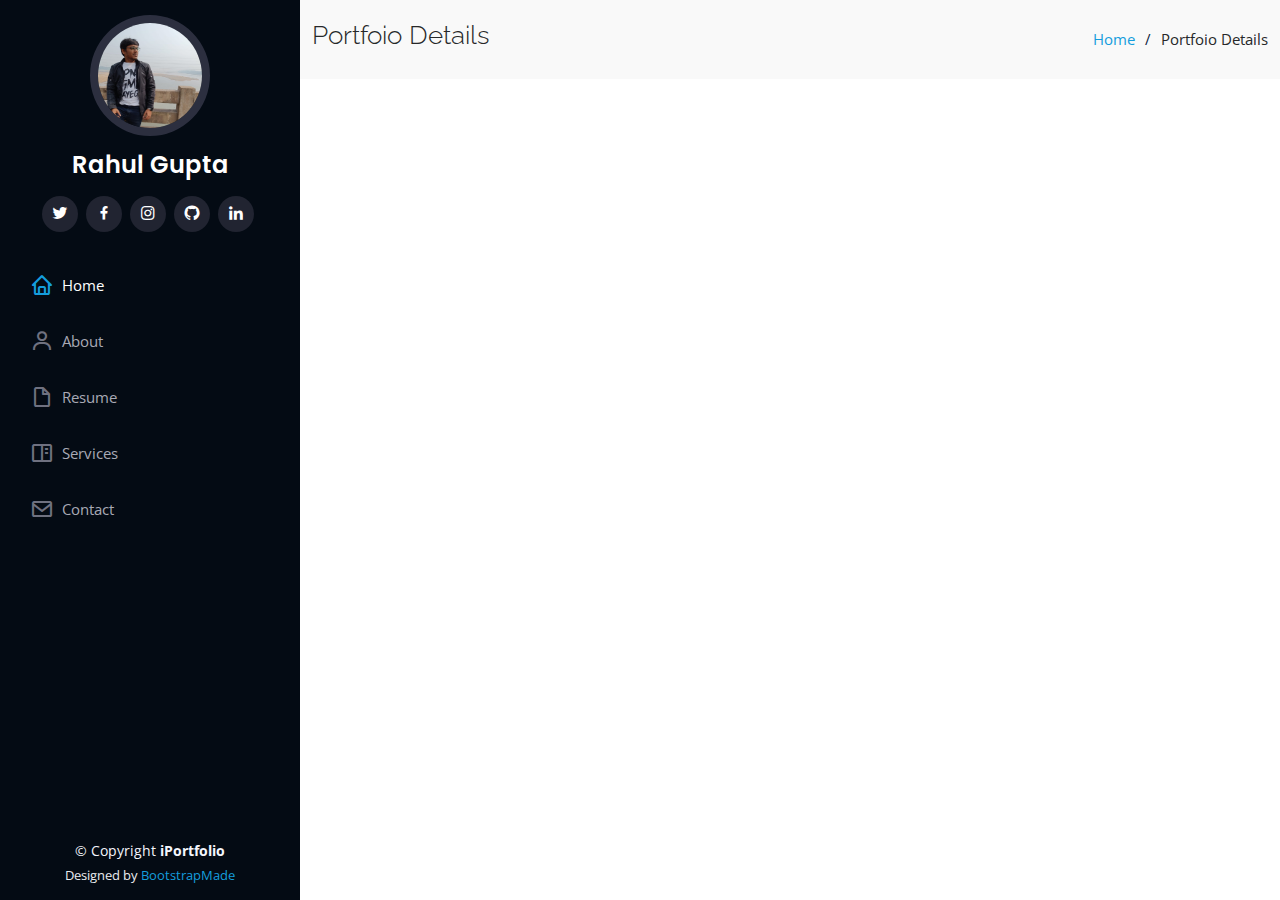
<file: portfolio-details.html>
<!DOCTYPE html>
<html lang="en">

<head>
  <meta charset="utf-8">
  <meta content="width=device-width, initial-scale=1.0" name="viewport">

  <title>Portfolio Details - iPortfolio Bootstrap Template</title>
  <meta content="" name="description">
  <meta content="" name="keywords">

  <!-- Favicons -->
  <link href="assets/img/favicon.png" rel="icon">
  <link href="assets/img/apple-touch-icon.png" rel="apple-touch-icon">

  <!-- Google Fonts -->
  <link href="https://fonts.googleapis.com/css?family=Open+Sans:300,300i,400,400i,600,600i,700,700i|Raleway:300,300i,400,400i,500,500i,600,600i,700,700i|Poppins:300,300i,400,400i,500,500i,600,600i,700,700i" rel="stylesheet">

  <!-- Vendor CSS Files -->
  <link href="assets/vendor/aos/aos.css" rel="stylesheet">
  <link href="assets/vendor/bootstrap/css/bootstrap.min.css" rel="stylesheet">
  <link href="assets/vendor/bootstrap-icons/bootstrap-icons.css" rel="stylesheet">
  <link href="assets/vendor/boxicons/css/boxicons.min.css" rel="stylesheet">
  <link href="assets/vendor/glightbox/css/glightbox.min.css" rel="stylesheet">
  <link href="assets/vendor/swiper/swiper-bundle.min.css" rel="stylesheet">

  <!-- Template Main CSS File -->
  <link href="assets/css/style.css" rel="stylesheet">

  <!-- =======================================================
  * Template Name: iPortfolio - v3.8.1
  * Template URL: https://bootstrapmade.com/iportfolio-bootstrap-portfolio-websites-template/
  * Author: BootstrapMade.com
  * License: https://bootstrapmade.com/license/
  ======================================================== -->
</head>

<body>

  <!-- ======= Mobile nav toggle button ======= -->
  <i class="bi bi-list mobile-nav-toggle d-xl-none"></i>

  <!-- ======= Header ======= -->
  <header id="header">
    <div class="d-flex flex-column">

      <div class="profile">
        <img src="assets/img/profile-img.jpg" alt="" class="img-fluid rounded-circle">
        <h1 class="text-light"><a href="index.html">Rahul Gupta</a></h1>
        <div class="social-links mt-3 text-center">
          <a href="https://twitter.com/RahulGu18995266" target="_blank" class="twitter"><i class="bx bxl-twitter"></i></a>
          <a href="https://www.facebook.com/profile.php?id=100006528968571" target="_blank" class="facebook"><i class="bx bxl-facebook"></i></a>
          <a href="https://www.instagram.com/rahulg4132/" target="_blank" class="instagram"><i class="bx bxl-instagram"></i></a>
          <a href="https://github.com/rahulg4132" target="_blank" class="github"><i class="bx bxl-github"></i></a>
          <a href="https://www.linkedin.com/in/rahul-gupta-300526149/" target="_blank" class="linkedin"><i class="bx bxl-linkedin"></i></a>
        </div>
      </div>

      <nav id="navbar" class="nav-menu navbar">
        <ul>
          <li><a href="#hero" class="nav-link scrollto active"><i class="bx bx-home"></i> <span>Home</span></a></li>
          <li><a href="#about" class="nav-link scrollto"><i class="bx bx-user"></i> <span>About</span></a></li>
          <li><a href="#resume" class="nav-link scrollto"><i class="bx bx-file-blank"></i> <span>Resume</span></a></li>
          <li><a href="#services" class="nav-link scrollto"><i class="bx bx-book-content"></i> <span>Services</span></a></li>
          <!-- <li><a href="#testimonials" class="nav-link scrollto"><i class="bx bx-server"></i> <span>Testimonials</span></a></li> -->
          <li><a href="#contact" class="nav-link scrollto"><i class="bx bx-envelope"></i> <span>Contact</span></a></li>
        </ul>
      </nav><!-- .nav-menu -->
    </div>
  </header><!-- End Header -->

  <main id="main">

    <!-- ======= Breadcrumbs ======= -->
    <section id="breadcrumbs" class="breadcrumbs">
      <div class="container">

        <div class="d-flex justify-content-between align-items-center">
          <h2>Portfoio Details</h2>
          <ol>
            <li><a href="index.html">Home</a></li>
            <li>Portfoio Details</li>
          </ol>
        </div>

      </div>
    </section><!-- End Breadcrumbs -->

    <!-- ======= Portfolio Details Section ======= -->
    <!-- <section id="portfolio-details" class="portfolio-details">
      <div class="container">

        <div class="row gy-4">

          <div class="col-lg-8">
            <div class="portfolio-details-slider swiper">
              <div class="swiper-wrapper align-items-center">

                <div class="swiper-slide">
                  <img src="assets/img/portfolio/portfolio-details-1.jpg" alt="">
                </div>

                <div class="swiper-slide">
                  <img src="assets/img/portfolio/portfolio-details-2.jpg" alt="">
                </div>

                <div class="swiper-slide">
                  <img src="assets/img/portfolio/portfolio-details-3.jpg" alt="">
                </div>

              </div>
              <div class="swiper-pagination"></div>
            </div>
          </div>

          <div class="col-lg-4">
            <div class="portfolio-info">
              <h3>Project information</h3>
              <ul>
                <li><strong>Category</strong>: Web design</li>
                <li><strong>Client</strong>: ASU Company</li>
                <li><strong>Project date</strong>: 01 March, 2020</li>
                <li><strong>Project URL</strong>: <a href="#">www.example.com</a></li>
              </ul>
            </div>
            <div class="portfolio-description">
              <h2>This is an example of portfolio detail</h2>
              <p>
                Autem ipsum nam porro corporis rerum. Quis eos dolorem eos itaque inventore commodi labore quia quia. Exercitationem repudiandae officiis neque suscipit non officia eaque itaque enim. Voluptatem officia accusantium nesciunt est omnis tempora consectetur dignissimos. Sequi nulla at esse enim cum deserunt eius.
              </p>
            </div>
          </div>

        </div>

      </div>
    </section> -->
    <!-- End Portfolio Details Section -->

  </main><!-- End #main -->

  <!-- ======= Footer ======= -->
  <footer id="footer">
    <div class="container">
      <div class="copyright">
        &copy; Copyright <strong><span>iPortfolio</span></strong>
      </div>
      <div class="credits">
        <!-- All the links in the footer should remain intact. -->
        <!-- You can delete the links only if you purchased the pro version. -->
        <!-- Licensing information: https://bootstrapmade.com/license/ -->
        <!-- Purchase the pro version with working PHP/AJAX contact form: https://bootstrapmade.com/iportfolio-bootstrap-portfolio-websites-template/ -->
        Designed by <a href="https://bootstrapmade.com/">BootstrapMade</a>
      </div>
    </div>
  </footer><!-- End  Footer -->

  <a href="#" class="back-to-top d-flex align-items-center justify-content-center"><i class="bi bi-arrow-up-short"></i></a>

  <!-- Vendor JS Files -->
  <script src="assets/vendor/purecounter/purecounter_vanilla.js"></script>
  <script src="assets/vendor/aos/aos.js"></script>
  <script src="assets/vendor/bootstrap/js/bootstrap.bundle.min.js"></script>
  <script src="assets/vendor/glightbox/js/glightbox.min.js"></script>
  <script src="assets/vendor/isotope-layout/isotope.pkgd.min.js"></script>
  <script src="assets/vendor/swiper/swiper-bundle.min.js"></script>
  <script src="assets/vendor/typed.js/typed.min.js"></script>
  <script src="assets/vendor/waypoints/noframework.waypoints.js"></script>
  <script src="assets/vendor/php-email-form/validate.js"></script>

  <!-- Template Main JS File -->
  <script src="assets/js/main.js"></script>

</body>

</html>
</file>
<file: assets/css/style.css>
/**
* Template Name: iPortfolio - v3.8.1
* Template URL: https://bootstrapmade.com/iportfolio-bootstrap-portfolio-websites-template/
* Author: BootstrapMade.com
* License: https://bootstrapmade.com/license/
*/

/*--------------------------------------------------------------
# General
--------------------------------------------------------------*/
body {
  font-family: "Open Sans", sans-serif;
  color: #272829;
}

a {
  color: #149ddd;
  text-decoration: none;
}

a:hover {
  color: #37b3ed;
  text-decoration: none;
}

h1,
h2,
h3,
h4,
h5,
h6 {
  font-family: "Raleway", sans-serif;
}

/*--------------------------------------------------------------
# Back to top button
--------------------------------------------------------------*/
.back-to-top {
  position: fixed;
  visibility: hidden;
  opacity: 0;
  right: 15px;
  bottom: 15px;
  z-index: 996;
  background: #149ddd;
  width: 40px;
  height: 40px;
  border-radius: 50px;
  transition: all 0.4s;
}

.back-to-top i {
  font-size: 28px;
  color: #fff;
  line-height: 0;
}

.back-to-top:hover {
  background: #2eafec;
  color: #fff;
}

.back-to-top.active {
  visibility: visible;
  opacity: 1;
}

/*--------------------------------------------------------------
# Header
--------------------------------------------------------------*/
#header {
  position: fixed;
  top: 0;
  left: 0;
  bottom: 0;
  width: 300px;
  transition: all ease-in-out 0.5s;
  z-index: 9997;
  transition: all 0.5s;
  padding: 0 15px;
  background: #040b14;
  overflow-y: auto;
}

#header .profile img {
  margin: 15px auto;
  display: block;
  width: 120px;
  border: 8px solid #2c2f3f;
}

#header .profile h1 {
  font-size: 24px;
  margin: 0;
  padding: 0;
  font-weight: 600;
  -moz-text-align-last: center;
  text-align-last: center;
  font-family: "Poppins", sans-serif;
}

#header .profile h1 a,
#header .profile h1 a:hover {
  color: #fff;
  text-decoration: none;
}

#header .profile .social-links a {
  font-size: 18px;
  display: inline-block;
  background: #212431;
  color: #fff;
  line-height: 1;
  padding: 8px 0;
  margin-right: 4px;
  border-radius: 50%;
  text-align: center;
  width: 36px;
  height: 36px;
  transition: 0.3s;
}

#header .profile .social-links a:hover {
  background: #149ddd;
  color: #fff;
  text-decoration: none;
}

#main {
  margin-left: 300px;
}

@media (max-width: 1199px) {
  #header {
    left: -300px;
  }

  #main {
    margin-left: 0;
  }
}

/*--------------------------------------------------------------
# Navigation Menu
--------------------------------------------------------------*/
/* Desktop Navigation */
.nav-menu {
  padding: 30px 0 0 0;
}

.nav-menu * {
  margin: 0;
  padding: 0;
  list-style: none;
}

.nav-menu>ul>li {
  position: relative;
  white-space: nowrap;
}

.nav-menu a,
.nav-menu a:focus {
  display: flex;
  align-items: center;
  color: #a8a9b4;
  padding: 12px 15px;
  margin-bottom: 8px;
  transition: 0.3s;
  font-size: 15px;
}

.nav-menu a i,
.nav-menu a:focus i {
  font-size: 24px;
  padding-right: 8px;
  color: #6f7180;
}

.nav-menu a:hover,
.nav-menu .active,
.nav-menu .active:focus,
.nav-menu li:hover>a {
  text-decoration: none;
  color: #fff;
}

.nav-menu a:hover i,
.nav-menu .active i,
.nav-menu .active:focus i,
.nav-menu li:hover>a i {
  color: #149ddd;
}

/* Mobile Navigation */
.mobile-nav-toggle {
  position: fixed;
  right: 15px;
  top: 15px;
  z-index: 9998;
  border: 0;
  font-size: 24px;
  transition: all 0.4s;
  outline: none !important;
  background-color: #149ddd;
  color: #fff;
  width: 40px;
  height: 40px;
  display: inline-flex;
  align-items: center;
  justify-content: center;
  line-height: 0;
  border-radius: 50px;
  cursor: pointer;
}

.mobile-nav-active {
  overflow: hidden;
}

.mobile-nav-active #header {
  left: 0;
}

/*--------------------------------------------------------------
# Hero Section
--------------------------------------------------------------*/
#hero {
  width: 100%;
  height: 100vh;
  background: url("../img/hero-bg.jpg") top center;
  background-size: cover;
}

#hero:before {
  content: "";
  background: rgba(5, 13, 24, 0.3);
  position: absolute;
  bottom: 0;
  top: 0;
  left: 0;
  right: 0;
  z-index: 1;
}

#hero .hero-container {
  position: relative;
  z-index: 2;
  min-width: 300px;
}

#hero h1 {
  margin: 0 0 10px 0;
  font-size: 64px;
  font-weight: 700;
  line-height: 56px;
  color: rgb(0, 0, 0);
}

#hero p {
  color: rgb(0, 0, 0);
  margin-bottom: 50px;
  font-size: 26px;
  font-family: "Poppins", sans-serif;
}

#hero p span {
  color: rgb(0, 0, 0);
  padding-bottom: 4px;
  letter-spacing: 1px;
  border-bottom: 3px solid #149ddd;
}

@media (min-width: 1024px) {
  #hero {
    background-attachment: fixed;
  }
}

@media (max-width: 768px) {
  #hero h1 {
    font-size: 28px;
    line-height: 36px;
  }

  #hero h2 {
    font-size: 18px;
    line-height: 24px;
    margin-bottom: 30px;
  }
}

/*--------------------------------------------------------------
# Sections General
--------------------------------------------------------------*/
section {
  padding: 60px 0;
  overflow: hidden;
}

.section-bg {
  background: #f5f8fd;
}

.section-title {
  padding-bottom: 30px;
}

.section-title h2 {
  font-size: 32px;
  font-weight: bold;
  margin-bottom: 20px;
  padding-bottom: 20px;
  position: relative;
  color: #173b6c;
}

.section-title h2::after {
  content: "";
  position: absolute;
  display: block;
  width: 50px;
  height: 3px;
  background: #149ddd;
  bottom: 0;
  left: 0;
}

.section-title p {
  margin-bottom: 0;
}

/*--------------------------------------------------------------
# About
--------------------------------------------------------------*/
.about .content h3 {
  font-weight: 700;
  font-size: 26px;
  color: #173b6c;
}

.about .content ul {
  list-style: none;
  padding: 0;
}

.about .content ul li {
  margin-bottom: 20px;
  display: flex;
  align-items: center;
}

.about .content ul strong {
  margin-right: 10px;
}

.about .content ul i {
  font-size: 16px;
  margin-right: 5px;
  color: #149ddd;
  line-height: 0;
}

.about .content p:last-child {
  margin-bottom: 0;
}

/*--------------------------------------------------------------
# Facts
--------------------------------------------------------------*/
.facts {
  padding-bottom: 30px;
}

.facts .count-box {
  padding: 30px;
  width: 100%;
}

.facts .count-box i {
  display: block;
  font-size: 44px;
  color: #149ddd;
  float: left;
  line-height: 0;
}

.facts .count-box span {
  font-size: 48px;
  line-height: 40px;
  display: block;
  font-weight: 700;
  color: #050d18;
  margin-left: 60px;
}

.facts .count-box p {
  padding: 15px 0 0 0;
  margin: 0 0 0 60px;
  font-family: "Raleway", sans-serif;
  font-size: 14px;
  color: #122f57;
}

.facts .count-box a {
  font-weight: 600;
  display: block;
  margin-top: 20px;
  color: #122f57;
  font-size: 15px;
  font-family: "Poppins", sans-serif;
  transition: ease-in-out 0.3s;
}

.facts .count-box a:hover {
  color: #1f5297;
}

/*--------------------------------------------------------------
# Skills
--------------------------------------------------------------*/
.skills .progress {
  height: 60px;
  display: block;
  background: none;
  border-radius: 0;
}

.skills .progress .skill {
  padding: 0;
  margin: 0 0 6px 0;
  text-transform: uppercase;
  display: block;
  font-weight: 600;
  font-family: "Poppins", sans-serif;
  color: #050d18;
}

.skills .progress .skill .val {
  float: right;
  font-style: normal;
}

.skills .progress-bar-wrap {
  background: #dce8f8;
  height: 10px;
}

.skills .progress-bar {
  width: 1px;
  height: 10px;
  transition: 0.9s;
  background-color: #149ddd;
}

/*--------------------------------------------------------------
# Resume
--------------------------------------------------------------*/
.resume .resume-title {
  font-size: 26px;
  font-weight: 700;
  margin-top: 20px;
  margin-bottom: 20px;
  color: #050d18;
}

.resume .resume-item {
  padding: 0 0 20px 20px;
  margin-top: -2px;
  border-left: 2px solid #1f5297;
  position: relative;
}

.resume .resume-item h4 {
  line-height: 18px;
  font-size: 18px;
  font-weight: 600;
  /* text-transform: uppercase; */
  font-family: "Poppins", sans-serif;
  color: #050d18;
  margin-bottom: 10px;
}

.resume .resume-item h5 {
  font-size: 16px;
  background: #e4edf9;
  padding: 5px 15px;
  display: inline-block;
  font-weight: 600;
  margin-bottom: 10px;
}

.resume .resume-item ul {
  padding-left: 20px;
}

.resume .resume-item ul li {
  padding-bottom: 10px;
}

.resume .resume-item:last-child {
  padding-bottom: 0;
}

.resume .resume-item::before {
  content: "";
  position: absolute;
  width: 16px;
  height: 16px;
  border-radius: 50px;
  left: -9px;
  top: 0;
  background: #fff;
  border: 2px solid #1f5297;
}

.resume .section-title button[type=submit] {
  background: #149ddd;
  border: 0;
  padding: 10px 24px;
  color: #fff;
  transition: 0.4s;
  border-radius: 4px;
}

.resume .section-title button[type=submit]:hover {
  background: #37b3ed;
}

/*--------------------------------------------------------------
# Portfolio
--------------------------------------------------------------*/
.portfolio .portfolio-item {
  margin-bottom: 30px;
}

.portfolio #portfolio-flters {
  padding: 0;
  margin: 0 auto 35px auto;
  list-style: none;
  text-align: center;
  background: #fff;
  border-radius: 50px;
  padding: 2px 15px;
}

.portfolio #portfolio-flters li {
  cursor: pointer;
  display: inline-block;
  padding: 10px 15px 8px 15px;
  font-size: 14px;
  font-weight: 600;
  line-height: 1;
  text-transform: uppercase;
  color: #272829;
  margin-bottom: 5px;
  transition: all 0.3s ease-in-out;
}

.portfolio #portfolio-flters li:hover,
.portfolio #portfolio-flters li.filter-active {
  color: #149ddd;
}

.portfolio #portfolio-flters li:last-child {
  margin-right: 0;
}

.portfolio .portfolio-wrap {
  transition: 0.3s;
  position: relative;
  overflow: hidden;
  z-index: 1;
}

.portfolio .portfolio-wrap::before {
  content: "";
  background: rgba(255, 255, 255, 0.5);
  position: absolute;
  left: 0;
  right: 0;
  top: 0;
  bottom: 0;
  transition: all ease-in-out 0.3s;
  z-index: 2;
  opacity: 0;
}

.portfolio .portfolio-wrap .portfolio-links {
  opacity: 1;
  left: 0;
  right: 0;
  bottom: -60px;
  z-index: 3;
  position: absolute;
  transition: all ease-in-out 0.3s;
  display: flex;
  justify-content: center;
}

.portfolio .portfolio-wrap .portfolio-links a {
  color: #fff;
  font-size: 28px;
  text-align: center;
  background: rgba(20, 157, 221, 0.75);
  transition: 0.3s;
  width: 50%;
}

.portfolio .portfolio-wrap .portfolio-links a:hover {
  background: rgba(20, 157, 221, 0.95);
}

.portfolio .portfolio-wrap .portfolio-links a+a {
  border-left: 1px solid #37b3ed;
}

.portfolio .portfolio-wrap:hover::before {
  top: 0;
  left: 0;
  right: 0;
  bottom: 0;
  opacity: 1;
}

.portfolio .portfolio-wrap:hover .portfolio-links {
  opacity: 1;
  bottom: 0;
}

/*--------------------------------------------------------------
# Portfolio Details
--------------------------------------------------------------*/
.portfolio-details {
  padding-top: 40px;
}

.portfolio-details .portfolio-details-slider img {
  width: 100%;
}

.portfolio-details .portfolio-details-slider .swiper-pagination {
  margin-top: 20px;
  position: relative;
}

.portfolio-details .portfolio-details-slider .swiper-pagination .swiper-pagination-bullet {
  width: 12px;
  height: 12px;
  background-color: #fff;
  opacity: 1;
  border: 1px solid #149ddd;
}

.portfolio-details .portfolio-details-slider .swiper-pagination .swiper-pagination-bullet-active {
  background-color: #149ddd;
}

.portfolio-details .portfolio-info {
  padding: 30px;
  box-shadow: 0px 0 30px rgba(5, 13, 24, 0.08);
}

.portfolio-details .portfolio-info h3 {
  font-size: 22px;
  font-weight: 700;
  margin-bottom: 20px;
  padding-bottom: 20px;
  border-bottom: 1px solid #eee;
}

.portfolio-details .portfolio-info ul {
  list-style: none;
  padding: 0;
  font-size: 15px;
}

.portfolio-details .portfolio-info ul li+li {
  margin-top: 10px;
}

.portfolio-details .portfolio-description {
  padding-top: 30px;
}

.portfolio-details .portfolio-description h2 {
  font-size: 26px;
  font-weight: 700;
  margin-bottom: 20px;
}

.portfolio-details .portfolio-description p {
  padding: 0;
}

/*--------------------------------------------------------------
# Services
--------------------------------------------------------------*/
.services .icon-box {
  margin-bottom: 20px;
}

.services .icon {
  float: left;
  display: flex;
  align-items: center;
  justify-content: center;
  width: 54px;
  height: 54px;
  background: #149ddd;
  border-radius: 50%;
  transition: 0.5s;
  border: 1px solid #149ddd;
}

.services .icon i {
  color: #fff;
  font-size: 24px;
  line-height: 0;
}

.services .icon-box:hover .icon {
  background: #fff;
}

.services .icon-box:hover .icon i {
  color: #149ddd;
}

.services .title {
  margin-left: 80px;
  font-weight: 700;
  margin-bottom: 15px;
  font-size: 18px;
}

.services .title a {
  color: #343a40;
}

.services .title a:hover {
  color: #149ddd;
}

.services .description {
  margin-left: 80px;
  line-height: 24px;
  font-size: 14px;
}

/*--------------------------------------------------------------
# Testimonials
--------------------------------------------------------------*/
.testimonials .testimonials-carousel,
.testimonials .testimonials-slider {
  overflow: hidden;
}

.testimonials .testimonial-item {
  box-sizing: content-box;
  text-align: center;
  min-height: 320px;
}

.testimonials .testimonial-item .testimonial-img {
  width: 90px;
  border-radius: 50%;
  margin: 0 auto;
}

.testimonials .testimonial-item h3 {
  font-size: 18px;
  font-weight: bold;
  margin: 10px 0 5px 0;
  color: #111;
}

.testimonials .testimonial-item h4 {
  font-size: 14px;
  color: #999;
  margin: 0;
}

.testimonials .testimonial-item .quote-icon-left,
.testimonials .testimonial-item .quote-icon-right {
  color: #c3e8fa;
  font-size: 26px;
}

.testimonials .testimonial-item .quote-icon-left {
  display: inline-block;
  left: -5px;
  position: relative;
}

.testimonials .testimonial-item .quote-icon-right {
  display: inline-block;
  right: -5px;
  position: relative;
  top: 10px;
}

.testimonials .testimonial-item p {
  font-style: italic;
  margin: 0 15px 15px 15px;
  padding: 20px;
  background: #fff;
  position: relative;
  margin-bottom: 35px;
  border-radius: 6px;
  box-shadow: 0px 2px 15px rgba(0, 0, 0, 0.1);
}

.testimonials .testimonial-item p::after {
  content: "";
  width: 0;
  height: 0;
  border-top: 20px solid #fff;
  border-right: 20px solid transparent;
  border-left: 20px solid transparent;
  position: absolute;
  bottom: -20px;
  left: calc(50% - 20px);
}

.testimonials .swiper-pagination {
  margin-top: 20px;
  position: relative;
}

.testimonials .swiper-pagination .swiper-pagination-bullet {
  width: 12px;
  height: 12px;
  background-color: #fff;
  opacity: 1;
  border: 1px solid #149ddd;
}

.testimonials .swiper-pagination .swiper-pagination-bullet-active {
  background-color: #149ddd;
}

/*--------------------------------------------------------------
# Contact
--------------------------------------------------------------*/
.contact {
  padding-bottom: 130px;
}

.contact .info {
  padding: 30px;
  background: #fff;
  width: 100%;
  box-shadow: 0 0 24px 0 rgba(0, 0, 0, 0.12);
}

.contact .info i {
  font-size: 20px;
  color: #149ddd;
  float: left;
  width: 44px;
  height: 44px;
  background: #dff3fc;
  display: flex;
  justify-content: center;
  align-items: center;
  border-radius: 50px;
  transition: all 0.3s ease-in-out;
}

.contact .info h4 {
  padding: 0 0 0 60px;
  font-size: 22px;
  font-weight: 600;
  margin-bottom: 5px;
  color: #050d18;
}

.contact .info p {
  padding: 0 0 10px 60px;
  margin-bottom: 20px;
  font-size: 14px;
  color: #173b6c;
}

.contact .info .email p {
  padding-top: 5px;
}

.contact .info .social-links {
  padding-left: 60px;
}

.contact .info .social-links a {
  font-size: 18px;
  display: inline-block;
  background: #333;
  color: #fff;
  line-height: 1;
  padding: 8px 0;
  border-radius: 50%;
  text-align: center;
  width: 36px;
  height: 36px;
  transition: 0.3s;
  margin-right: 10px;
}

.contact .info .social-links a:hover {
  background: #149ddd;
  color: #fff;
}

.contact .info .email:hover i,
.contact .info .address:hover i,
.contact .info .phone:hover i {
  background: #149ddd;
  color: #fff;
}

.contact .php-email-form {
  width: 100%;
  padding: 30px;
  background: #fff;
  box-shadow: 0 0 24px 0 rgba(0, 0, 0, 0.12);
}

.contact .php-email-form .form-group {
  padding-bottom: 8px;
}

.contact .php-email-form .validate {
  display: none;
  color: red;
  margin: 0 0 15px 0;
  font-weight: 400;
  font-size: 13px;
}

.contact .php-email-form .error-message {
  display: none;
  color: #fff;
  background: #ed3c0d;
  text-align: left;
  padding: 15px;
  font-weight: 600;
}

.contact .php-email-form .error-message br+br {
  margin-top: 25px;
}

.contact .php-email-form .sent-message {
  display: none;
  color: #fff;
  background: #18d26e;
  text-align: center;
  padding: 15px;
  font-weight: 600;
}

.contact .php-email-form .loading {
  display: none;
  background: #fff;
  text-align: center;
  padding: 15px;
}

.contact .php-email-form .loading:before {
  content: "";
  display: inline-block;
  border-radius: 50%;
  width: 24px;
  height: 24px;
  margin: 0 10px -6px 0;
  border: 3px solid #18d26e;
  border-top-color: #eee;
  -webkit-animation: animate-loading 1s linear infinite;
  animation: animate-loading 1s linear infinite;
}

.contact .php-email-form .form-group {
  margin-bottom: 15px;
}

.contact .php-email-form label {
  padding-bottom: 8px;
}

.contact .php-email-form input,
.contact .php-email-form textarea {
  border-radius: 0;
  box-shadow: none;
  font-size: 14px;
}

.contact .php-email-form input {
  height: 44px;
}

.contact .php-email-form textarea {
  padding: 10px 15px;
}

.contact .php-email-form button[type=submit] {
  background: #149ddd;
  border: 0;
  padding: 10px 24px;
  color: #fff;
  transition: 0.4s;
  border-radius: 4px;
}

.contact .php-email-form button[type=submit]:hover {
  background: #37b3ed;
}

@-webkit-keyframes animate-loading {
  0% {
    transform: rotate(0deg);
  }

  100% {
    transform: rotate(360deg);
  }
}

@keyframes animate-loading {
  0% {
    transform: rotate(0deg);
  }

  100% {
    transform: rotate(360deg);
  }
}

/*--------------------------------------------------------------
# Breadcrumbs
--------------------------------------------------------------*/
.breadcrumbs {
  padding: 20px 0;
  background: #f9f9f9;
}

.breadcrumbs h2 {
  font-size: 26px;
  font-weight: 300;
}

.breadcrumbs ol {
  display: flex;
  flex-wrap: wrap;
  list-style: none;
  padding: 0;
  margin: 0;
  font-size: 15px;
}

.breadcrumbs ol li+li {
  padding-left: 10px;
}

.breadcrumbs ol li+li::before {
  display: inline-block;
  padding-right: 10px;
  color: #0e2442;
  content: "/";
}

@media (max-width: 768px) {
  .breadcrumbs .d-flex {
    display: block !important;
  }

  .breadcrumbs ol {
    display: block;
  }

  .breadcrumbs ol li {
    display: inline-block;
  }
}

/*--------------------------------------------------------------
# Footer
--------------------------------------------------------------*/
#footer {
  padding: 15px;
  color: #f4f6fd;
  font-size: 14px;
  position: fixed;
  left: 0;
  bottom: 0;
  width: 300px;
  z-index: 9999;
  background: #040b14;
}

#footer .copyright {
  text-align: center;
}

#footer .credits {
  padding-top: 5px;
  text-align: center;
  font-size: 13px;
  color: #eaebf0;
}

@media (max-width: 1199px) {
  #footer {
    position: static;
    width: auto;
    padding-right: 20px 15px;
  }
}
</file>
